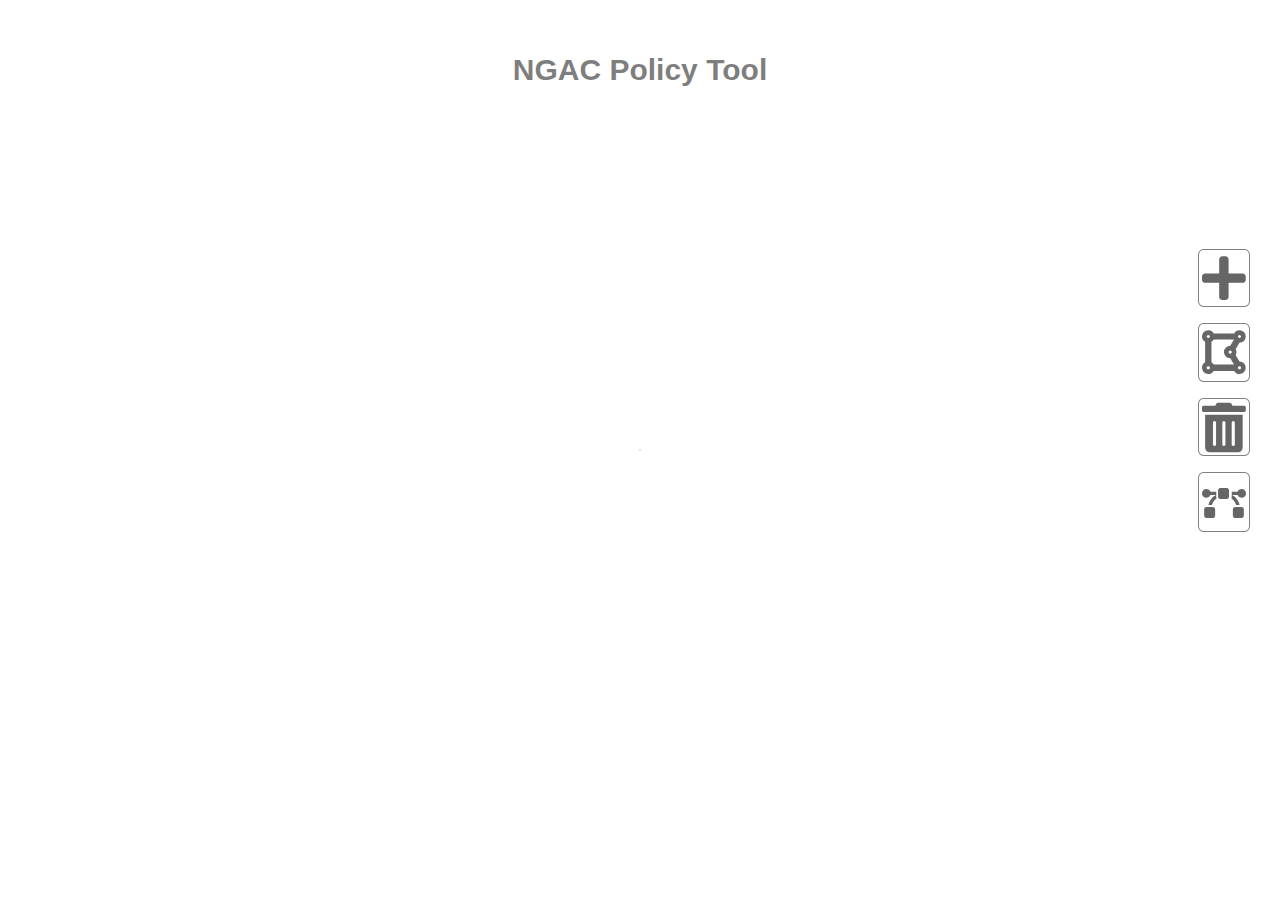
<file: index.html>
<!DOCTYPE>

<html>

  <head>
    <title>NGAC Policy Tool</title>

    <meta name="viewport" content="width=device-width, user-scalable=no, initial-scale=1, maximum-scale=1">

    <link rel="stylesheet" href="https://cdnjs.cloudflare.com/ajax/libs/font-awesome/4.0.3/css/font-awesome.css">
    <link href="https://cdnjs.cloudflare.com/ajax/libs/font-awesome/5.13.0/css/all.min.css" rel="stylesheet">
    <link href="cytoscape/css/cytoscape.js-panzoom.css" rel="stylesheet" type="text/css" />
    <link href="css/style.css" rel="stylesheet" type="text/css" />
    <link href="https://cdn.jsdelivr.net/npm/bootstrap@5.1.3/dist/css/bootstrap.min.css" rel="stylesheet" integrity="sha384-1BmE4kWBq78iYhFldvKuhfTAU6auU8tT94WrHftjDbrCEXSU1oBoqyl2QvZ6jIW3" crossorigin="anonymous">

    <script src="cytoscape/js/dependencies.js"></script>
    <script src="cytoscape/js/cytoscape.min.js"></script>
    <script src="cytoscape/js/cytoscape-extensions.js"></script>
    <script src="js/ngac.js"></script>


    <script>

      var ngacJS = new NgacDoc();

      document.addEventListener('DOMContentLoaded', function(){

        var cy = window.cy = cytoscape({
          container: document.getElementById('cy'),

          ready: function(){
            this.layout({name: 'cose-bilkent', animationDuration: 1000}).run();
          },


          style: [
            {
              selector: 'node[name]',
              style: {
                'content': 'data(name)'
              }
            },

            {
              selector: 'edge',
              style: {
                'curve-style': 'bezier',
                'target-arrow-shape': 'triangle',
                'content': 'data(name)'
              }
            },

            {
              selector: '.Object',
              style: {
                'shape': 'rectangle',
                'width': '50px'
              }
            },

            {
              selector: '.attribute:childless',
              style: {
                'background-color' : '#DCDCDC',
                'border-color' : '#D3D3D3',
                'border-width' : '1px',
                'border-style' : 'solid'
              }
            },

            {
              "selector": ".edgelabel",
              "style": {
                "color": "#fff",
                "text-outline-color": "#888",
                "text-outline-width": 2,
                'font-size': '12px'
              }
            },

            {
              selector: '.attribute',
              style: {
                'shape': 'round-rectangle',
                'border-width': '2px',
                'border-style' : 'solid'
              }
            },

            {
              selector: '.attribute.Object',
              style: {
                'border-color' : '#ED2939'
              }
            },

            {
              selector: '.attribute.User',
              style: {
                'border-color' : '#318CE7'
              }
            }



          ],
          elements: {
            nodes: [

              // Attributes
              { data: { id: 'Books', name: 'Books' }, classes: 'Object attribute' },
              { data: { id: 'Documents', name: 'Documents' }, classes: 'Object attribute'  },
              { data: { id: 'Team', name: 'Team' }, classes: 'User attribute'  },
              { data: { id: 'Lord of the rings', name: 'Lord of the rings', parent: 'Books' }, classes: 'Object attribute'  },

              // Objects
              { data: { name: 'The Hobbit', parent: 'Books' }, classes: 'Object' },
              { data: { name: 'Fellowship of the ring', parent: 'Lord of the rings' }, classes: 'Object' },
              { data: { name: 'The Two Towers', parent: 'Lord of the rings' }, classes: 'Object' },
              { data: { name: 'Return of the king', parent: 'Lord of the rings' }, classes: 'Object' },
              { data: { name: 'Secret Document', parent: 'Documents' }, classes: 'Object' },

              // Users
              { data: { name: 'Ilaman', parent: 'Team' }, classes: 'User' },
              { data: { name: 'Jesper', parent: 'Team' }, classes: 'User' },
              { data: { name: 'Emil', parent: 'Team' }, classes: 'User' },
              { data: { name: 'Birger', parent: 'Team' }, classes: 'User' }
            ],
              // Associations
            edges: [
              { data: { name: 'Write', source: 'Team', target: 'Books' }, classes: 'edgelabel' },
              { data: { name: 'Read', source: 'Team', target: 'Documents' }, classes: 'edgelabel' },
              { data: { name: 'Write', source: 'Team', target: 'Lord of the rings' }, classes: 'edgelabel' }
            ]
          }
        });


        document.querySelector('#new-edge').addEventListener('click', function() {
          ngacJS.edgePrompt(true);
        });

        document.querySelector('#delete-element').addEventListener('click', function() {
          ngacJS.deleteElement();
        });

        document.querySelector('#new-node').addEventListener('click', function() {
          ngacJS.nodePrompt(true);
        });

        document.querySelector('#add-edge').addEventListener('click', function() {
          ngacJS.addEdge();
        });

        document.querySelector('#typefield').addEventListener('change', function() {
          ngacJS.loadAttributes();
        });

        document.querySelector('#node-prompt-close').addEventListener('click', function() {
          ngacJS.nodePrompt(false);
        });

        document.querySelector('#edge-prompt-close').addEventListener('click', function() {
          ngacJS.edgePrompt(false);
        });

        document.querySelector('#layout').addEventListener('click', function() {
          ngacJS.renderLayout();
        });

        cy.panzoom({
					// options here...
				});

        ngacJS.loadAttributes(); // First iteration since event is onChange

      });

    </script>
  </head>

  <body>


    <div class="header">
      <h1>NGAC Policy Tool</h1>
    </div>

    <div id="cy"></div>

    <div id="buttons" class="cy-panzoom">

      <button id="new-node" title="Add a new element">
        <i class="fas fa-plus"></i>
      </button>
      <button id="new-edge" title="Add a new relation">
        <i class="fas fa-draw-polygon"></i>
      </button>
      <button id="delete-element" title="Delete selected element">
        <i class="fas fa-trash-alt"></i>
      </button>
      <button id="layout" title="Optimize layout">
        <i class="fas fa-bezier-curve"></i>
      </button>

    </div>


    <div id="prompt-overlay"></div>

    <div class="add-menu" style="display: block;">


      <!-- Add element prompt div -->
      <div id="add-element" class="add-element" style="display: none;">

        <div class="close-button">
          <button type="button" id="node-prompt-close" class="btn-close" aria-label="Close"></button>
        </div>

        <h2>New element</h2>


        <div class="mb-3">
          <label for="namefield" class="form-label">Name</label>
          <input type="text" class="form-control" id="namefield" aria-describedby="emailHelp" required>
        </div>

        <div class="mb-3">
          <label for="typefield" class="form-label">Type</label>
          <select class="form-select" id="typefield" aria-label="Default select example">
            <option selected>User</option>
            <option>Object</option>
            <option>User attribute</option>
            <option>Object attribute</option>
            <option>Policy class</option>
          </select>
        </div>

        <div class="mb-3">
          <label for="attributefield" class="form-label">Attribute</label>
          <select class="form-select" id="attributefield" aria-label="Default select example">
            <option selected>None</option>
          </select>
        </div>

        <div class="add-button">
          <input type="submit" class="btn btn-primary" value="Add element" onclick="ngacJS.addNode()">
        </div>

        <div class="ngac-bottom-tag">
          <h1>NGAC Policy Tool</h1>
        </div>


      </div>
      <!-- -->



      <!-- Add relation prompt div -->
      <div id="add-relation" class="add-relation" style="display: none;">

        <div class="close-button">
          <button type="button" id="edge-prompt-close" class="btn-close" aria-label="Close"></button>
        </div>

        <h2>New relation</h2>

        <div class="mb-3">
          <label for="sourcefield" class="form-label">Source</label>
          <select class="form-select" id="sourcefield" aria-label="Default select example">
          </select>
        </div>

        <div class="mb-3">
          <label for="targetfield" class="form-label">Target</label>
          <select class="form-select" id="targetfield" aria-label="Default select example">
          </select>
        </div>

        <div class="mb-3">
          <label for="relationfield" class="form-label">Access privilege</label>
          <select class="form-select" id="relationfield" aria-label="Default select example">
            <option selected>Read</option>
            <option>Write</option>
          </select>
        </div>

        <div class="add-button">
          <input type="button" id="add-edge" class="btn btn-primary" value="Add relation">
        </div>

        <div class="ngac-bottom-tag">
          <h1>NGAC Policy Tool</h1>
        </div>

      </div>
      <!-- -->



    </div>

  </body>

</html>
</file>
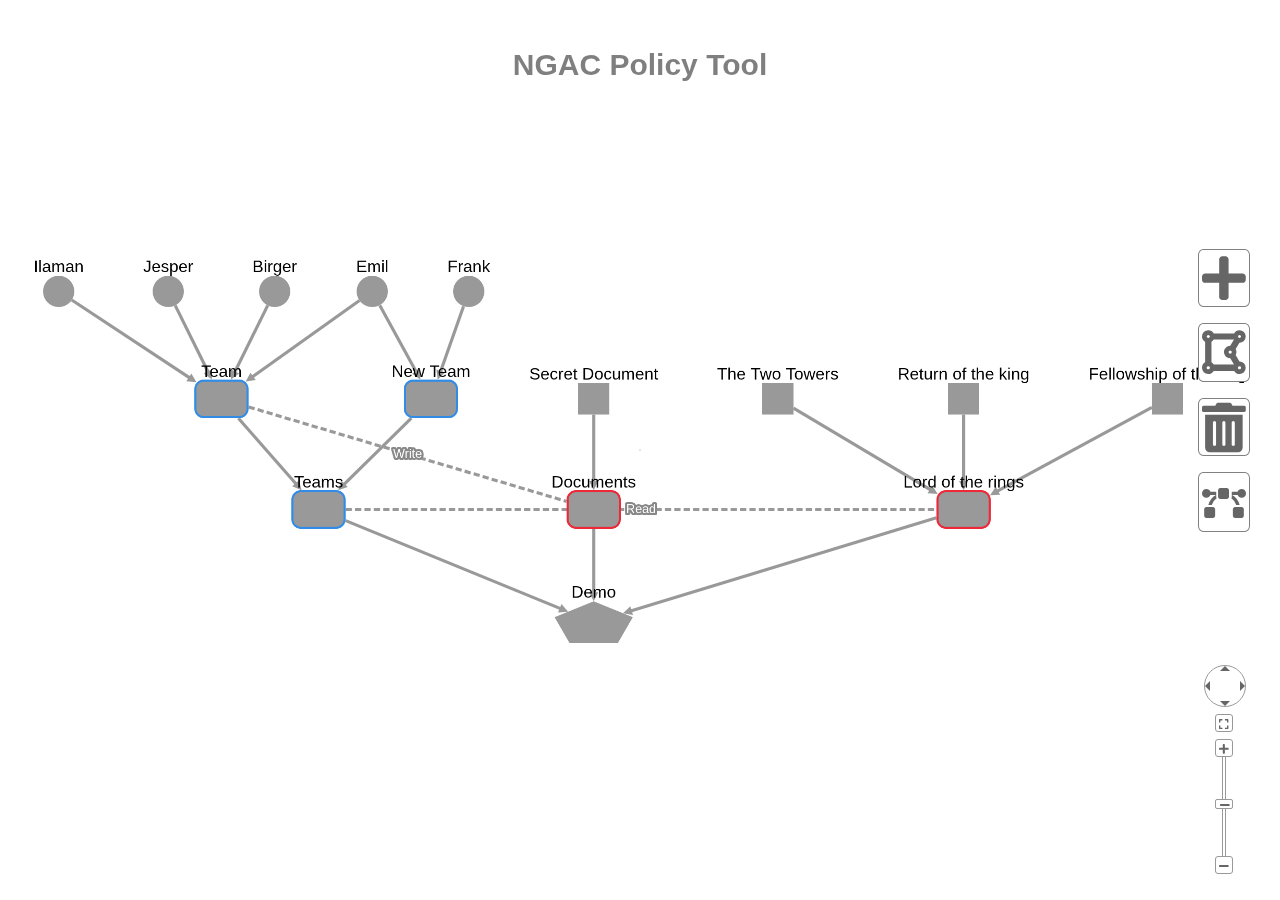
<file: Images+DAG-backup/DAG-version/index.html>
<!DOCTYPE>

<html>

  <head>
    <title>NGAC Policy Tool</title>

    <meta name="viewport" content="width=device-width, user-scalable=no, initial-scale=1, maximum-scale=1">

    <link rel="stylesheet" href="https://cdnjs.cloudflare.com/ajax/libs/font-awesome/4.0.3/css/font-awesome.css">
    <link href="https://cdnjs.cloudflare.com/ajax/libs/font-awesome/5.13.0/css/all.min.css" rel="stylesheet">
    <link href="cytoscape/css/cytoscape.js-panzoom.css" rel="stylesheet" type="text/css" />
    <link href="css/style.css" rel="stylesheet" type="text/css" />
    <link href="https://cdn.jsdelivr.net/npm/bootstrap@5.1.3/dist/css/bootstrap.min.css" rel="stylesheet" integrity="sha384-1BmE4kWBq78iYhFldvKuhfTAU6auU8tT94WrHftjDbrCEXSU1oBoqyl2QvZ6jIW3" crossorigin="anonymous">

    <script src="cytoscape/js/dependencies.js"></script>
    <script src="cytoscape/js/cytoscape.min.js"></script>
		<script src="cytoscape/js/cytoscape-extensions.js"></script>
    <script src="js/ngac.js"></script>
    <script src="js/filehandler.js"></script>



    <script>

      var ngacJS = new NgacDoc();

      document.addEventListener('DOMContentLoaded', function(){

        var cy = window.cy = cytoscape({
          container: document.getElementById('cy'),

          layout: {
            name: 'dagre'
          },

          /*
          ready: function(){
            this.layout({name: 'cose-bilkent', animationDuration: 1000}).run();
          },*/


          style: [
            {
              selector: 'node[name]',
              style: {
                'content': 'data(name)'
              }
            },

            {
              selector: 'edge',
              style: {
                'curve-style': 'bezier',
                'target-arrow-shape': 'triangle'
              }
            },

            {
              selector: '.Object',
              style: {
                'shape': 'rectangle'
              }
            },

            {
              "selector": ".edgelabel",
              "style": {
                'content': 'data(name)',
                "color": "#fff",
                "text-outline-color": '#888',
                "text-outline-width": 2,
                'line-style': 'dashed',
                "target-arrow-shape": "none",
                'font-size': '12px'
              }
            },

            {
              selector: '.attribute',
              style: {
                'shape': 'round-rectangle',
                'height': '35px',
                'width': '50px',
                'border-width': '2px',
                'border-style' : 'solid'
              }
            },

            {
              selector: '.attribute.Object',
              style: {
                'border-color' : '#ED2939'
              }
            },

            {
              selector: '.attribute.User',
              style: {
                'border-color' : '#318CE7'
              }
            },

            {
              selector: '.Policy.Class',
              style: {
                'shape': 'pentagon',
                'height': '40px',
                'width': '75px'
              }
            }



          ],
          elements: {
            nodes: [

              // Attributes
              { data: { id: 'Documents', name: 'Documents' }, classes: 'Object attribute'  },
              { data: { id: 'Team', name: 'Team' }, classes: 'User attribute'  },
              { data: { id: 'Lord of the rings', name: 'Lord of the rings' }, classes: 'Object attribute'  },
              { data: { id: 'New Team', name: 'New Team' }, classes: 'User attribute'  },
              { data: { id: 'Teams', name: 'Teams' }, classes: 'User attribute'  },

              // Users
              { data: { id: 'Ilaman', name: 'Ilaman' }, classes: 'User' },
              { data: { id: 'Jesper', name: 'Jesper' }, classes: 'User' },
              { data: { id: 'Emil', name: 'Emil' }, classes: 'User' },
              { data: { id: 'Frank', name: 'Frank' }, classes: 'User' },
              { data: { id: 'Birger', name: 'Birger' }, classes: 'User' },

              // Objects
              { data: { id: 'Fellowship of the ring', name: 'Fellowship of the ring' }, classes: 'Object' },
              { data: { id: 'The Two Towers', name: 'The Two Towers' }, classes: 'Object' },
              { data: { id: 'Return of the king', name: 'Return of the king' }, classes: 'Object' },
              { data: { id: 'Secret Document', name: 'Secret Document' }, classes: 'Object' },

              // Policy Class
              { data: { id: 'Demo', name: 'Demo' }, classes: 'Policy Class'  }

            ],
            edges: [

              // Assignments
              { data: { source: 'Ilaman', target: 'Team' } },
              { data: { source: 'Jesper', target: 'Team' } },
              { data: { source: 'Birger', target: 'Team' } },
              { data: { source: 'Emil', target: 'Team' } },
              { data: { source: 'Emil', target: 'New Team' } },
              { data: { source: 'Secret Document', target: 'Documents' } },
              { data: { source: 'The Two Towers', target: 'Lord of the rings' } },
              { data: { source: 'Return of the king', target: 'Lord of the rings' } },
              { data: { source: 'Fellowship of the ring', target: 'Lord of the rings' } },
              { data: { source: 'Frank', target: 'New Team' } },
              { data: { source: 'Team', target: 'Teams' } },
              { data: { source: 'New Team', target: 'Teams' } },
              { data: { source: 'Teams', target: 'Demo' } },
              { data: { source: 'Documents', target: 'Demo' } },
              { data: { source: 'Lord of the rings', target: 'Demo' } }
            ]
          }
        });


        document.querySelector('#new-edge').addEventListener('click', function() {
          ngacJS.edgePrompt(true);
        });

        document.querySelector('#delete-element').addEventListener('click', function() {
          ngacJS.deleteElement();
        });

        document.querySelector('#new-node').addEventListener('click', function() {
          ngacJS.nodePrompt(true);
        });

        document.querySelector('#add-edge').addEventListener('click', function() {
          ngacJS.addEdge();
        });

        document.querySelector('#typefield').addEventListener('change', function() {
          ngacJS.loadAttributes();
        });

        document.querySelector('#node-prompt-close').addEventListener('click', function() {
          ngacJS.nodePrompt(false);
        });

        document.querySelector('#edge-prompt-close').addEventListener('click', function() {
          ngacJS.edgePrompt(false);
        });

        document.querySelector('#layout').addEventListener('click', function() {
          //ngacJS.renderLayout(); Deprecated
        });

        cy.add([
          // Associations (Have to be added after layout has been run)
          { data: { name: 'Write', source: 'Team', target: 'Documents' }, classes: 'edgelabel' },
          { data: { name: 'Read', source: 'Teams', target: 'Lord of the rings' }, classes: 'edgelabel' }
        ]);

        cy.panzoom({
					// options here...
				});

        ngacJS.loadAttributes(); // First iteration since event is onChange

      });

    </script>
  </head>

  <body>


    <div class="header">
      <h1>NGAC Policy Tool</h1>
    </div>

    <div id="cy"></div>

    <div id="buttons" class="cy-panzoom">

      <button id="new-node" title="Add a new element">
        <i class="fas fa-plus"></i>
      </button>
      <button id="new-edge" title="Add a new relation">
        <i class="fas fa-draw-polygon"></i>
      </button>
      <button id="delete-element" title="Delete selected element">
        <i class="fas fa-trash-alt"></i>
      </button>
      <button id="layout" title="Optimize layout">
        <i class="fas fa-bezier-curve"></i>
      </button>

    </div>

    <div id="prompt-overlay"></div>

    <div class="add-menu" style="display: block;">


      <!-- Add element prompt div -->
      <div id="add-element" class="add-element" style="display: none;">

        <div class="close-button">
          <button type="button" id="node-prompt-close" class="btn-close" aria-label="Close"></button>
        </div>

        <h2>New element</h2>


        <div class="mb-3">
          <label for="namefield" class="form-label">Name</label>
          <input type="text" class="form-control" id="namefield" aria-describedby="emailHelp" required>
        </div>

        <div class="mb-3">
          <label for="typefield" class="form-label">Type</label>
          <select class="form-select" id="typefield" aria-label="Default select example">
            <option selected>User</option>
            <option>Object</option>
            <option>User attribute</option>
            <option>Object attribute</option>
            <option>Policy class</option>
          </select>
        </div>

        <div class="mb-3">
          <label for="attributefield" class="form-label">Assign To</label>
          <select class="form-select" id="attributefield" aria-label="Default select example">
            <option selected>None</option>
          </select>
        </div>

        <div class="add-button">
          <input type="submit" class="btn btn-primary" value="Add element" onclick="ngacJS.addNode()">
        </div>

        <div class="ngac-bottom-tag">
          <h1>NGAC Policy Tool</h1>
        </div>


      </div>
      <!-- -->



      <!-- Add relation prompt div -->
      <div id="add-relation" class="add-relation" style="display: none;">

        <div class="close-button">
          <button type="button" id="edge-prompt-close" class="btn-close" aria-label="Close"></button>
        </div>

        <h2>New relation</h2>

        <div class="mb-3">
          <label for="sourcefield" class="form-label">Source</label>
          <select class="form-select" id="sourcefield" aria-label="Default select example">
          </select>
        </div>

        <div class="mb-3">
          <label for="targetfield" class="form-label">Target</label>
          <select class="form-select" id="targetfield" aria-label="Default select example">
          </select>
        </div>

        <div class="mb-3">
          <label for="relationfield" class="form-label">Access Right</label>
          <select class="form-select" id="relationfield" aria-label="Default select example">
            <option selected>Read</option>
            <option>Write</option>
          </select>
        </div>

        <div class="add-button">
          <input type="button" id="add-edge" class="btn btn-primary" value="Add relation">
        </div>

        <div class="ngac-bottom-tag">
          <h1>NGAC Policy Tool</h1>
        </div>

      </div>
      <!-- -->



    </div>

  </body>

</html>
</file>
<file: cytoscape/css/cytoscape.js-panzoom.css>
.cy-panzoom {
	position: sticky;
  bottom: 15rem;
	right: 5rem;
  align-self: flex-end;
	font-size: 12px;
	color: #fff;
	font-family: arial, helvetica, sans-serif;
	line-height: 1;
	color: #666;
	font-size: 11px;
	z-index: 99999;
	box-sizing: content-box;
}

.cy-panzoom-zoom-button {
	cursor: pointer;
	padding: 3px;
	text-align: center;
	position: absolute;
	border-radius: 3px;
	width: 10px;
	height: 10px;
	left: 16px;
	background: #fff;
	border: 1px solid #999;
	margin-left: -1px;
	margin-top: -1px;
	z-index: 1;
	box-sizing: content-box;
}

.cy-panzoom-zoom-button:active,
.cy-panzoom-slider-handle:active,
.cy-panzoom-slider-handle.active {
	background: #ddd;
	box-sizing: content-box;
}

.cy-panzoom-pan-button {
	position: absolute;
	z-index: 1;
	height: 16px;
	width: 16px;
	box-sizing: content-box;
}

.cy-panzoom-reset {
	top: 55px;
	box-sizing: content-box;
}

.cy-panzoom-zoom-in {
	top: 80px;
	box-sizing: content-box;
}

.cy-panzoom-zoom-out {
	top: 197px;
	box-sizing: content-box;
}

.cy-panzoom-pan-up {
	top: 0;
	left: 50%;
	margin-left: -5px;
	width: 0;
	height: 0;
	border-left: 5px solid transparent;
	border-right: 5px solid transparent;
	border-bottom: 5px solid #666;
	box-sizing: content-box;
}

.cy-panzoom-pan-down {
	bottom: 0;
	left: 50%;
	margin-left: -5px;
	width: 0;
	height: 0;
	border-left: 5px solid transparent;
	border-right: 5px solid transparent;
	border-top: 5px solid #666;
	box-sizing: content-box;
}

.cy-panzoom-pan-left {
	top: 50%;
	left: 0;
	margin-top: -5px;
	width: 0;
	height: 0;
	border-top: 5px solid transparent;
	border-bottom: 5px solid transparent;
	border-right: 5px solid #666;
	box-sizing: content-box;
}

.cy-panzoom-pan-right {
	top: 50%;
	right: 0;
	margin-top: -5px;
	width: 0;
	height: 0;
	border-top: 5px solid transparent;
	border-bottom: 5px solid transparent;
	border-left: 5px solid #666;
	box-sizing: content-box;
}

.cy-panzoom-pan-indicator {
	position: absolute;
	left: 0;
	top: 0;
	width: 8px;
	height: 8px;
	border-radius: 8px;
	background: #000;
	border-radius: 8px;
	margin-left: -5px;
	margin-top: -5px;
	display: none;
	z-index: 999;
	opacity: 0.6;
	box-sizing: content-box;
}

.cy-panzoom-slider {
	position: absolute;
	top: 97px;
	left: 17px;
	height: 100px;
	width: 15px;
	box-sizing: content-box;
}

.cy-panzoom-slider-background {
	position: absolute;
	top: 0;
	width: 2px;
	height: 100px;
	left: 5px;
	background: #fff;
	border-left: 1px solid #999;
	border-right: 1px solid #999;
	box-sizing: content-box;
}

.cy-panzoom-slider-handle {
	position: absolute;
	width: 16px;
	height: 8px;
	background: #fff;
	border: 1px solid #999;
	border-radius: 2px;
	margin-left: -2px;
	z-index: 999;
	line-height: 8px;
	cursor: default;
	box-sizing: content-box;
}

.cy-panzoom-slider-handle .icon {
	margin: 0 4px;
	line-height: 10px;
	box-sizing: content-box;
}

.cy-panzoom-no-zoom-tick {
	position: absolute;
	background: #666;
	border: 1px solid #fff;
	border-radius: 2px;
	margin-left: -1px;
	width: 8px;
	height: 2px;
	left: 3px;
	z-index: 1;
	margin-top: 3px;
	box-sizing: content-box;
}

.cy-panzoom-panner {
	position: absolute;
	left: 5px;
	top: 5px;
	height: 40px;
	width: 40px;
	background: #fff;
	border: 1px solid #999;
	border-radius: 40px;
	margin-left: -1px;
	box-sizing: content-box;
}

.cy-panzoom-panner-handle {
	position: absolute;
	left: 0;
	top: 0;
	outline: none;
	height: 40px;
	width: 40px;
	position: absolute;
	z-index: 999;
	box-sizing: content-box;
}

.cy-panzoom-zoom-only .cy-panzoom-slider,
.cy-panzoom-zoom-only .cy-panzoom-panner {
	display: none;
}

.cy-panzoom-zoom-only .cy-panzoom-reset {
	top: 20px;
}

.cy-panzoom-zoom-only .cy-panzoom-zoom-in {
	top: 45px;
}

.cy-panzoom-zoom-only .cy-panzoom-zoom-out {
	top: 70px;
}
</file>
<file: css/style.css>
body {
  font-family: helvetica neue, helvetica, liberation sans, arial, sans-serif;
  font-size: 14px;
}

#cy {
  position: absolute;
  left: 0;
  bottom: 0;
  top: 0;
  right: 0;
  z-index: 999;
}

#buttons {
  position: fixed;
  right: 2.25rem;
  margin-bottom: 8rem;
	color: #fff;
	color: #666;
	z-index: 99999;
}

#buttons button {
  font-size: 50px;
  background: #fff;
  margin-top: 1rem;
  padding: 7%;
  color: #666;
  border: 1px solid gray;
  cursor: pointer;
  display: block;
  border-radius: 10%;
}


#buttons button.drawon {
  color: black;
  background: #FF3131;
}

#buttons button.drawoff {
  color: black;
  background: #0096FF;
}

#buttons #new-edge:hover{
  color: black;
  background: yellow;
}

#buttons #new-node:hover{
  color: black;
  background: #49fb35;
}

#buttons #delete-element:hover{
  color: black;
  background: #FF3131;
}

#buttons #layout{
  font-size: 35px;
  height: 60px;
}

#buttons #layout:hover{
  color: black;
  background: mediumorchid;
}

#buttons #dbops:hover{
  color: black;
  background: #0096FF;
}

.add-menu{
  margin: auto;
  position: absolute;
  left: 50%;
  top: 50%;
  -webkit-transform: translate(-50%, -50%);
  transform: translate(-50%, -50%);
  z-index: 99999;
  background: #f5f5f5;
  border: 1px solid #D0D0D0;
  border-radius: 5px;
  box-shadow: 0 8px 16px 0 rgba(0,0,0,0.2);
  transition: 0.3s;
}

.db-button-group{
  display: grid;
  grid-template-columns: repeat(3, 1fr);
  gap: 10px;
  padding-left: 10px;
  padding-right: 10px;
}

.db-options{
  margin: auto;
  position: absolute;
  left: 50%;
  top: 50%;
  -webkit-transform: translate(-50%, -50%);
  transform: translate(-50%, -50%);
  z-index: 99999;
  background: #f5f5f5;
  border: 1px solid #D0D0D0;
  border-radius: 5px;
  box-shadow: 0 8px 16px 0 rgba(0,0,0,0.2);
  transition: 0.3s;
  padding: 20px;
}

.db-options button{
  text-align: center;
  font-size: 25px;
  padding: 20px;
}

.db-options h2{
  margin: 5%;
  text-align: center;
}

.db-options i{
  font-size: 80px;
}


.close-button{
  float: right;
}

.add-element, .add-relation{
  min-width: 300px;
  padding: 20px;
}

.add-menu:hover{
  box-shadow: 0 16px 22px 0 rgba(0,0,0,0.2);
}

.db-options:hover{
  box-shadow: 0 16px 22px 0 rgba(0,0,0,0.2);
}

.add-menu h2{
  margin: 5%;
  padding-top: 30px;
  text-align: center;
}

.add-button{
  padding-top: 5px;
  padding-bottom: 35px;
  text-align: center;
  bottom: 0;
}

.db-options .ngac-bottom-tag{
  padding-top: 30px;
}

.ngac-bottom-tag{
  display: table;
  margin: 0 auto;
}

.ngac-bottom-tag h1{
  font-family: helvetica neue, helvetica, liberation sans, arial, sans-serif;
  opacity: 0.5;
  font-size: 1em;
  font-weight: bold;
  bottom: 0;
}

#prompt-overlay{
	display: none;
	opacity: .2;
	position: fixed;
	top: 0px;
	left: 0px;
	background: #FFF;
	width: 100%;
	z-index: 99999;
}

.header {
  padding: 25px;
  text-align: center;
  color: black;
}

.header h1{
  font-family: helvetica neue, helvetica, liberation sans, arial, sans-serif;
  opacity: 0.5;
  font-weight: bold;
  font-size: 30px;
}

.retrive_data_button{
  position: fixed;
  margin-top: 8rem;
  margin-bottom: 8rem;
	color: #fff;
	color: #666;
	z-index: 99999;
}

div#Loader {
  position: absolute;
  top: 0;
  left: 0;
  background-color: rgba(73, 73, 73, 0.651);
  width: 100%;
  height: 100%;
  z-index: 999999;
  display: none;
}

div#message {
  width: 50%;
  height: 100px;
  margin-top: 25%;
  margin-left: 25%;
  background-color: rgb(92, 196, 83);
  border: 2px solid black;
  text-align: center;
  line-height: 100px;
}
</file>
<file: Images+DAG-backup/DAG-version/cytoscape/css/cytoscape.js-panzoom.css>
.cy-panzoom {
	position: sticky;
  bottom: 15rem;
	right: 5rem;
  align-self: flex-end;
	font-size: 12px;
	color: #fff;
	font-family: arial, helvetica, sans-serif;
	line-height: 1;
	color: #666;
	font-size: 11px;
	z-index: 99999;
	box-sizing: content-box;
}

.cy-panzoom-zoom-button {
	cursor: pointer;
	padding: 3px;
	text-align: center;
	position: absolute;
	border-radius: 3px;
	width: 10px;
	height: 10px;
	left: 16px;
	background: #fff;
	border: 1px solid #999;
	margin-left: -1px;
	margin-top: -1px;
	z-index: 1;
	box-sizing: content-box;
}

.cy-panzoom-zoom-button:active,
.cy-panzoom-slider-handle:active,
.cy-panzoom-slider-handle.active {
	background: #ddd;
	box-sizing: content-box;
}

.cy-panzoom-pan-button {
	position: absolute;
	z-index: 1;
	height: 16px;
	width: 16px;
	box-sizing: content-box;
}

.cy-panzoom-reset {
	top: 55px;
	box-sizing: content-box;
}

.cy-panzoom-zoom-in {
	top: 80px;
	box-sizing: content-box;
}

.cy-panzoom-zoom-out {
	top: 197px;
	box-sizing: content-box;
}

.cy-panzoom-pan-up {
	top: 0;
	left: 50%;
	margin-left: -5px;
	width: 0;
	height: 0;
	border-left: 5px solid transparent;
	border-right: 5px solid transparent;
	border-bottom: 5px solid #666;
	box-sizing: content-box;
}

.cy-panzoom-pan-down {
	bottom: 0;
	left: 50%;
	margin-left: -5px;
	width: 0;
	height: 0;
	border-left: 5px solid transparent;
	border-right: 5px solid transparent;
	border-top: 5px solid #666;
	box-sizing: content-box;
}

.cy-panzoom-pan-left {
	top: 50%;
	left: 0;
	margin-top: -5px;
	width: 0;
	height: 0;
	border-top: 5px solid transparent;
	border-bottom: 5px solid transparent;
	border-right: 5px solid #666;
	box-sizing: content-box;
}

.cy-panzoom-pan-right {
	top: 50%;
	right: 0;
	margin-top: -5px;
	width: 0;
	height: 0;
	border-top: 5px solid transparent;
	border-bottom: 5px solid transparent;
	border-left: 5px solid #666;
	box-sizing: content-box;
}

.cy-panzoom-pan-indicator {
	position: absolute;
	left: 0;
	top: 0;
	width: 8px;
	height: 8px;
	border-radius: 8px;
	background: #000;
	border-radius: 8px;
	margin-left: -5px;
	margin-top: -5px;
	display: none;
	z-index: 999;
	opacity: 0.6;
	box-sizing: content-box;
}

.cy-panzoom-slider {
	position: absolute;
	top: 97px;
	left: 17px;
	height: 100px;
	width: 15px;
	box-sizing: content-box;
}

.cy-panzoom-slider-background {
	position: absolute;
	top: 0;
	width: 2px;
	height: 100px;
	left: 5px;
	background: #fff;
	border-left: 1px solid #999;
	border-right: 1px solid #999;
	box-sizing: content-box;
}

.cy-panzoom-slider-handle {
	position: absolute;
	width: 16px;
	height: 8px;
	background: #fff;
	border: 1px solid #999;
	border-radius: 2px;
	margin-left: -2px;
	z-index: 999;
	line-height: 8px;
	cursor: default;
	box-sizing: content-box;
}

.cy-panzoom-slider-handle .icon {
	margin: 0 4px;
	line-height: 10px;
	box-sizing: content-box;
}

.cy-panzoom-no-zoom-tick {
	position: absolute;
	background: #666;
	border: 1px solid #fff;
	border-radius: 2px;
	margin-left: -1px;
	width: 8px;
	height: 2px;
	left: 3px;
	z-index: 1;
	margin-top: 3px;
	box-sizing: content-box;
}

.cy-panzoom-panner {
	position: absolute;
	left: 5px;
	top: 5px;
	height: 40px;
	width: 40px;
	background: #fff;
	border: 1px solid #999;
	border-radius: 40px;
	margin-left: -1px;
	box-sizing: content-box;
}

.cy-panzoom-panner-handle {
	position: absolute;
	left: 0;
	top: 0;
	outline: none;
	height: 40px;
	width: 40px;
	position: absolute;
	z-index: 999;
	box-sizing: content-box;
}

.cy-panzoom-zoom-only .cy-panzoom-slider,
.cy-panzoom-zoom-only .cy-panzoom-panner {
	display: none;
}

.cy-panzoom-zoom-only .cy-panzoom-reset {
	top: 20px;
}

.cy-panzoom-zoom-only .cy-panzoom-zoom-in {
	top: 45px;
}

.cy-panzoom-zoom-only .cy-panzoom-zoom-out {
	top: 70px;
}
</file>
<file: Images+DAG-backup/DAG-version/css/style.css>
body {
  font-family: helvetica neue, helvetica, liberation sans, arial, sans-serif;
  font-size: 14px;
}

#cy {
  position: absolute;
  left: 0;
  bottom: 0;
  top: 0;
  right: 0;
  z-index: 999;
}

#buttons {
  position: fixed;
  right: 2.25rem;
  margin-bottom: 8rem;
	color: #fff;
	color: #666;
	z-index: 99999;
}

#buttons button {
  font-size: 50px;
  background: #fff;
  margin-top: 1rem;
  padding: 7%;
  color: #666;
  border: 1px solid gray;
  cursor: pointer;
  display: block;
  border-radius: 10%;
}


#buttons button.drawon {
  color: black;
  background: #FF3131;
}

#buttons button.drawoff {
  color: black;
  background: #0096FF;
}

#buttons #new-edge:hover{
  color: black;
  background: yellow;
}

#buttons #new-node:hover{
  color: black;
  background: #49fb35;
}

#buttons #delete-element:hover{
  color: black;
  background: #FF3131;
}

#buttons #layout{
  font-size: 35px;
  height: 60px;
}

#buttons #layout:hover{
  color: black;
  background: #0096FF;
}

.add-menu{
  margin: auto;
  position: absolute;
  left: 50%;
  top: 50%;
  -webkit-transform: translate(-50%, -50%);
  transform: translate(-50%, -50%);
  z-index: 99999;
  background: #f5f5f5;
  border: 1px solid #D0D0D0;
  border-radius: 5px;
  box-shadow: 0 8px 16px 0 rgba(0,0,0,0.2);
  transition: 0.3s;
}

.close-button{
  float: right;
}

.add-element, .add-relation{
  min-width: 300px;
  padding: 20px;
}

.add-menu:hover{
  box-shadow: 0 16px 22px 0 rgba(0,0,0,0.2);
}

.add-menu h2{
  margin: 5%;
  padding-top: 30px;
  text-align: center;
}

.add-button{
  padding-top: 5px;
  padding-bottom: 35px;
  text-align: center;
}


.ngac-bottom-tag h1{
  font-family: helvetica neue, helvetica, liberation sans, arial, sans-serif;
  opacity: 0.5;
  font-size: 1em;
  font-weight: bold;
  position: fixed;
  bottom: 0;
  left: 27.5%;
}

#prompt-overlay{
	display: none;
	opacity: .2;
	position: fixed;
	top: 0px;
	left: 0px;
	background: #FFF;
	width: 100%;
	z-index: 99999;
}

.header {
  position: absolute;
  text-align: center;
  color: black;
  z-index: 9999;
  margin-left: auto;
  margin-right: auto;
  left: 0;
  right: 0;
  text-align: center;
  margin-top: 20px;
}

.header h1{
  font-family: helvetica neue, helvetica, liberation sans, arial, sans-serif;
  opacity: 0.5;
  font-weight: bold;
  font-size: 30px;
  text-align: center;
}
</file>
